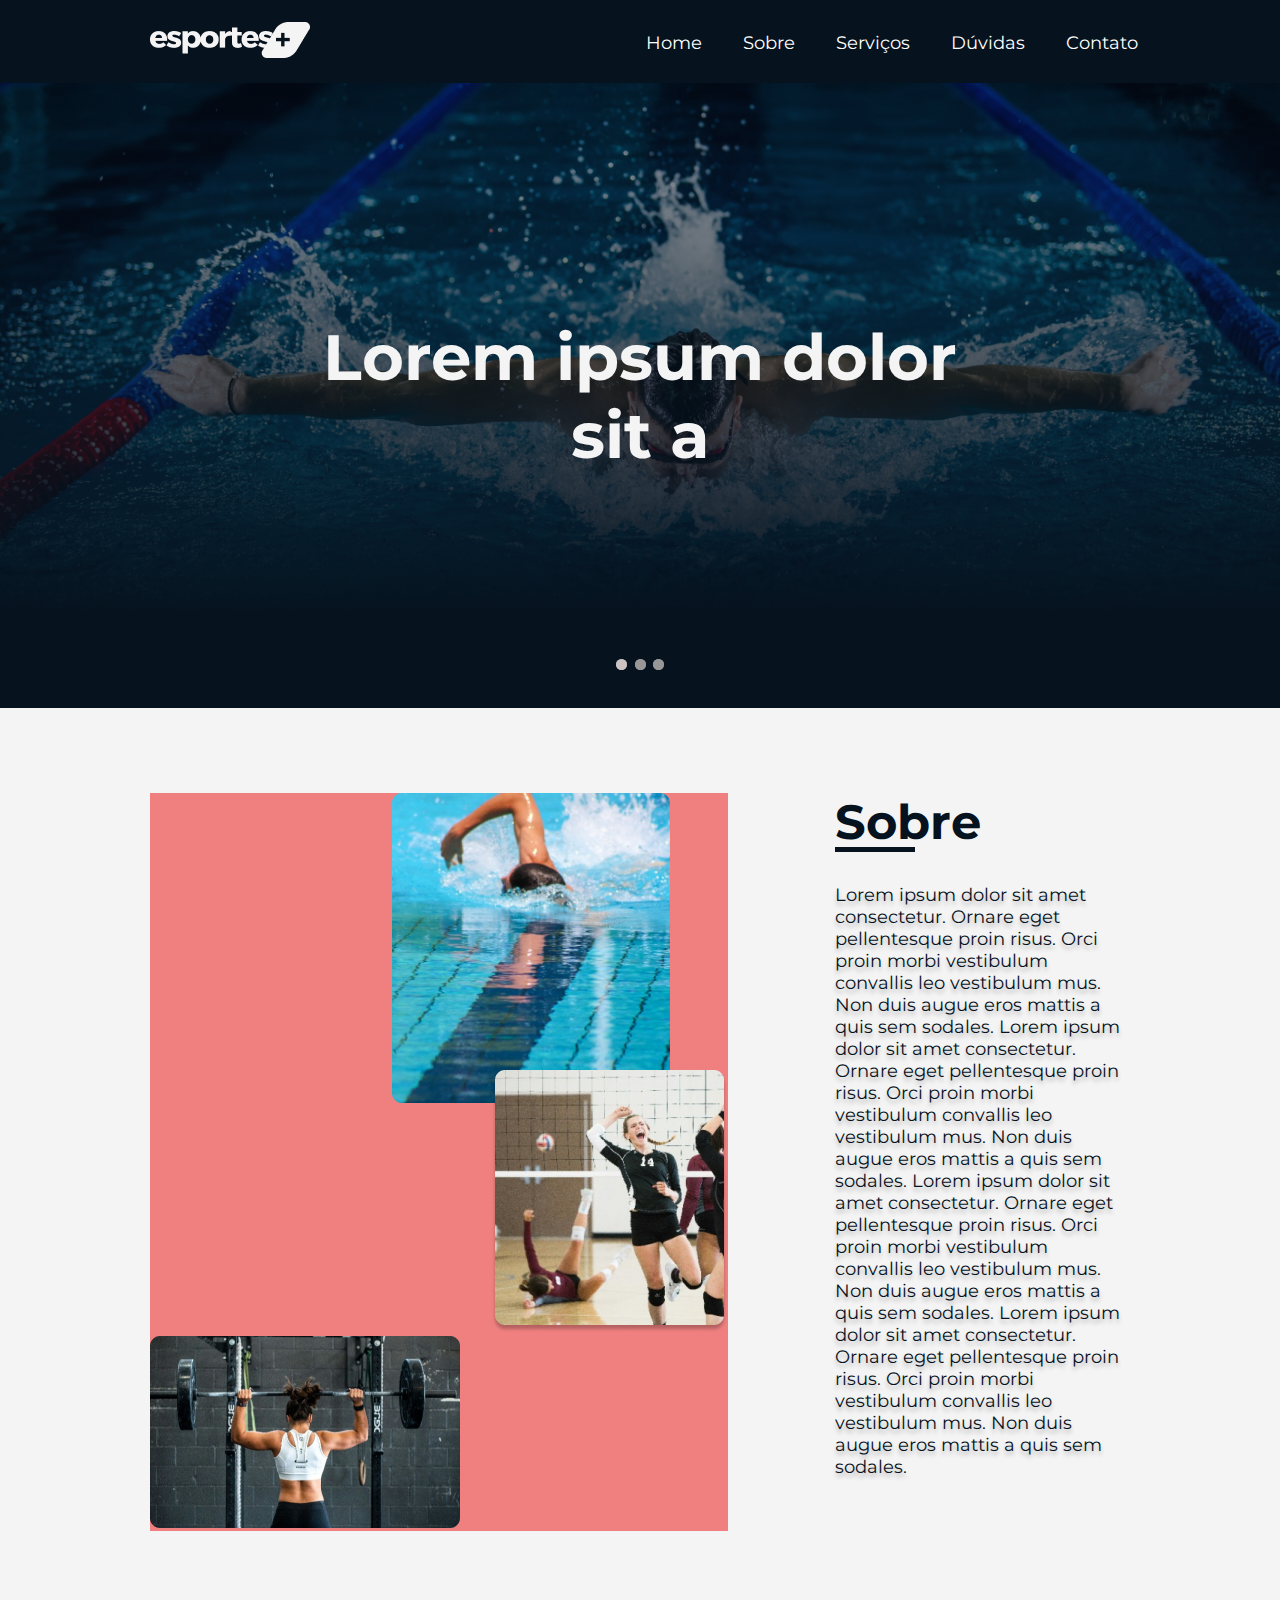
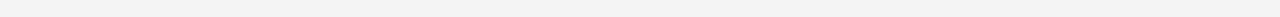
<file: desafio-trainee/index.html>
<!DOCTYPE html>
<html lang="pt-br">
<head>
    <meta charset="UTF-8">
    <meta name="viewport" content="width=device-width, initial-scale=1.0">
    <title>Esportes</title>
    <link rel="stylesheet" href="src/style/reset.css">
    <link rel="stylesheet" href="src/style/style.css">
</head>
<body>

    <header class="cabecalho">
        <!--Menu -->
        <nav class="navbar">
            <div class="navbar-logo">
                <img src="src/img/logo.png" alt="Logo Esportes">
            </div>

            <ul class="navbar-menu">
                <li><a class="navbar-link" href="#home">Home</a></li>
                <li><a class="navbar-link" href="#sobre">Sobre</a></li>
                <li><a class="navbar-link" href="#servicos">Serviços</a></li>
                <li><a class="navbar-link" href="#duvidas">Dúvidas</a></li>
                <li><a class="navbar-link" href="#contato">Contato</a></li>
            </ul>

            <!--Icon do menu mobile-->
            <div class="menu-mobile-icon" id="menu-icon">
                <button><img src="src/img/menu-hamburgue.png"></button>
            </div>
        </nav>

        <!--Menu mobile-->
        <nav class="menu-mobile" id="menu-mobile">
            <ul>
                <li><a class="navbar-link" href="#home">Home</a></li>
                <li><a class="navbar-link" href="#sobre">Sobre</a></li>
                <li><a class="navbar-link" href="#servicos">Serviços</a></li>
                <li><a class="navbar-link" href="#duvidas">Dúvidas</a></li>
                <li><a class="navbar-link" href="#contato">Contato</a></li>
            </ul>
        </nav>
        <div class="overlay-menu" id="overlay-menu"></div>
    </header>

    <section class="container-homer" id="home">

        <div class="slider">

            <div class="slide-content">

                <input type="radio" name="btn-radio" id="radio1">
                <input type="radio" name="btn-radio" id="radio2">
                <input type="radio" name="btn-radio" id="radio3">
                
                <div class="slide-box primeiro">
                    <img class="img-desktop" src="src/img/imagem1-desktop.png" alt="">
                    <img class="img-mobile" src="src/img/imagem1-mobile.png" alt="">
                </div>

                <div class="slide-box">
                    <img class="img-desktop" src="src/img/imagem1-desktop.png" alt="">
                    <img class="img-mobile" src="src/img/imagem1-mobile.png" alt="">
                </div>

                <div class="slide-box">
                    <img class="img-desktop" src="src/img/imagem1-desktop.png" alt="">
                    <img class="img-mobile" src="src/img/imagem1-mobile.png" alt="">
                </div>

                <div class="nav-auto">
                    <div class="auto-btn1"></div>
                    <div class="auto-btn2"></div>
                    <div class="auto-btn3"></div>
                </div>

                <div class="nav-manual">
                    <label for="radio1" class="manual-btn"></label>
                    <label for="radio2" class="manual-btn"></label>
                    <label for="radio3" class="manual-btn"></label>
                </div>

            </div>
        </div>

        <h1 class="titulo-homer">Lorem ipsum dolor sit a</h1>
    </section>

    <section class="container-sobre" id="sobre">

        <div class="sobre-imagens">
            <img class="img-1" src="src/img/image1.png" alt="Natação">
            <img class="img-2" src="src/img/image2.png" alt="Volei">
            <img class="img-3" src="src/img/image3.png" alt="Malhar">
        </div>

        <div class="sobre-conteudo">
            <h1 class="sobre-titulo">Sobre</h1>
            <p class="sobre-texto">
                Lorem ipsum dolor sit amet consectetur. Ornare eget pellentesque proin risus. Orci proin morbi vestibulum convallis leo vestibulum mus. Non duis augue eros mattis a quis sem sodales. Lorem ipsum dolor sit amet consectetur. Ornare eget pellentesque proin risus. Orci proin morbi vestibulum convallis leo vestibulum mus. Non duis augue eros mattis a quis sem sodales. Lorem ipsum dolor sit amet consectetur. Ornare eget pellentesque proin risus. Orci proin morbi vestibulum convallis leo vestibulum mus. Non duis augue eros mattis a quis sem sodales. Lorem ipsum dolor sit amet consectetur. Ornare eget pellentesque proin risus. Orci proin morbi vestibulum convallis leo vestibulum mus. Non duis augue eros mattis a quis sem sodales. 
            </p>
        </div>
        
    </section>

    

    <script src="src/js/script.js"></script>
</body>
</html>
</file>
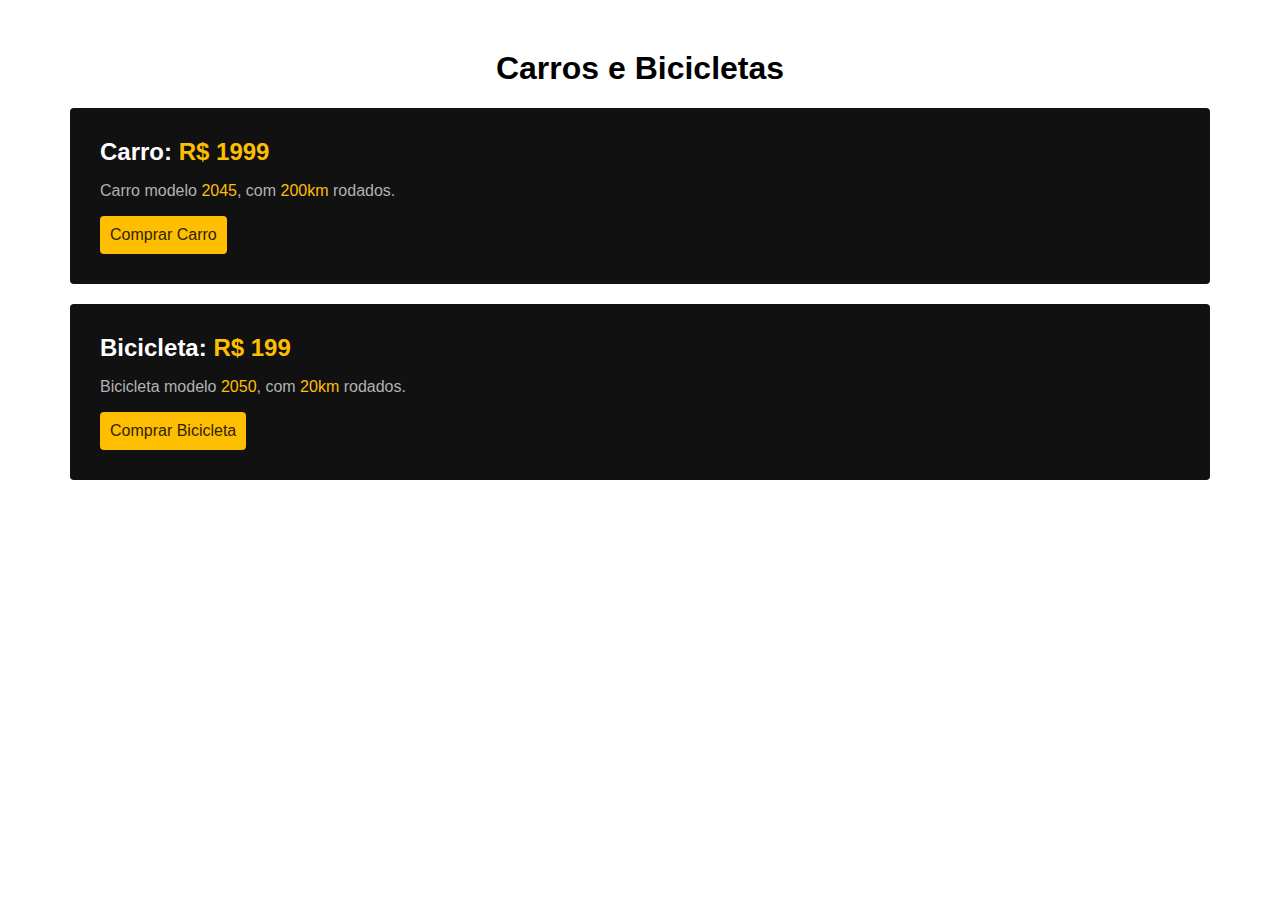
<file: Seção 2 - (Display exercício)/index.html>
<!DOCTYPE html>
<html lang="pt-br">
<head>
    <meta charset="UTF-8">
    <meta name="viewport" content="width=device-width, initial-scale=1.0">
    <title>Carros e Bicicletas</title>
    <link rel="stylesheet" href="style.css">
</head>
<body>
    <h1>Carros e Bicicletas</h1>
    <div class="secao">
        <h2>Carro: <span>R$ 1999</span></h2>
        <p>Carro modelo <span>2045</span>, com <span>200km</span> rodados.</p>
        <a href="#">Comprar Carro</a>
    </div>
    <div class="secao">
        <h2>Bicicleta: <span>R$ 199</span></h2>
        <p>Bicicleta modelo <span>2050</span>, com <span>20km</span> rodados.</p>
        <a href="#">Comprar Bicicleta</a>
    </div>
</body>
</html>
</file>
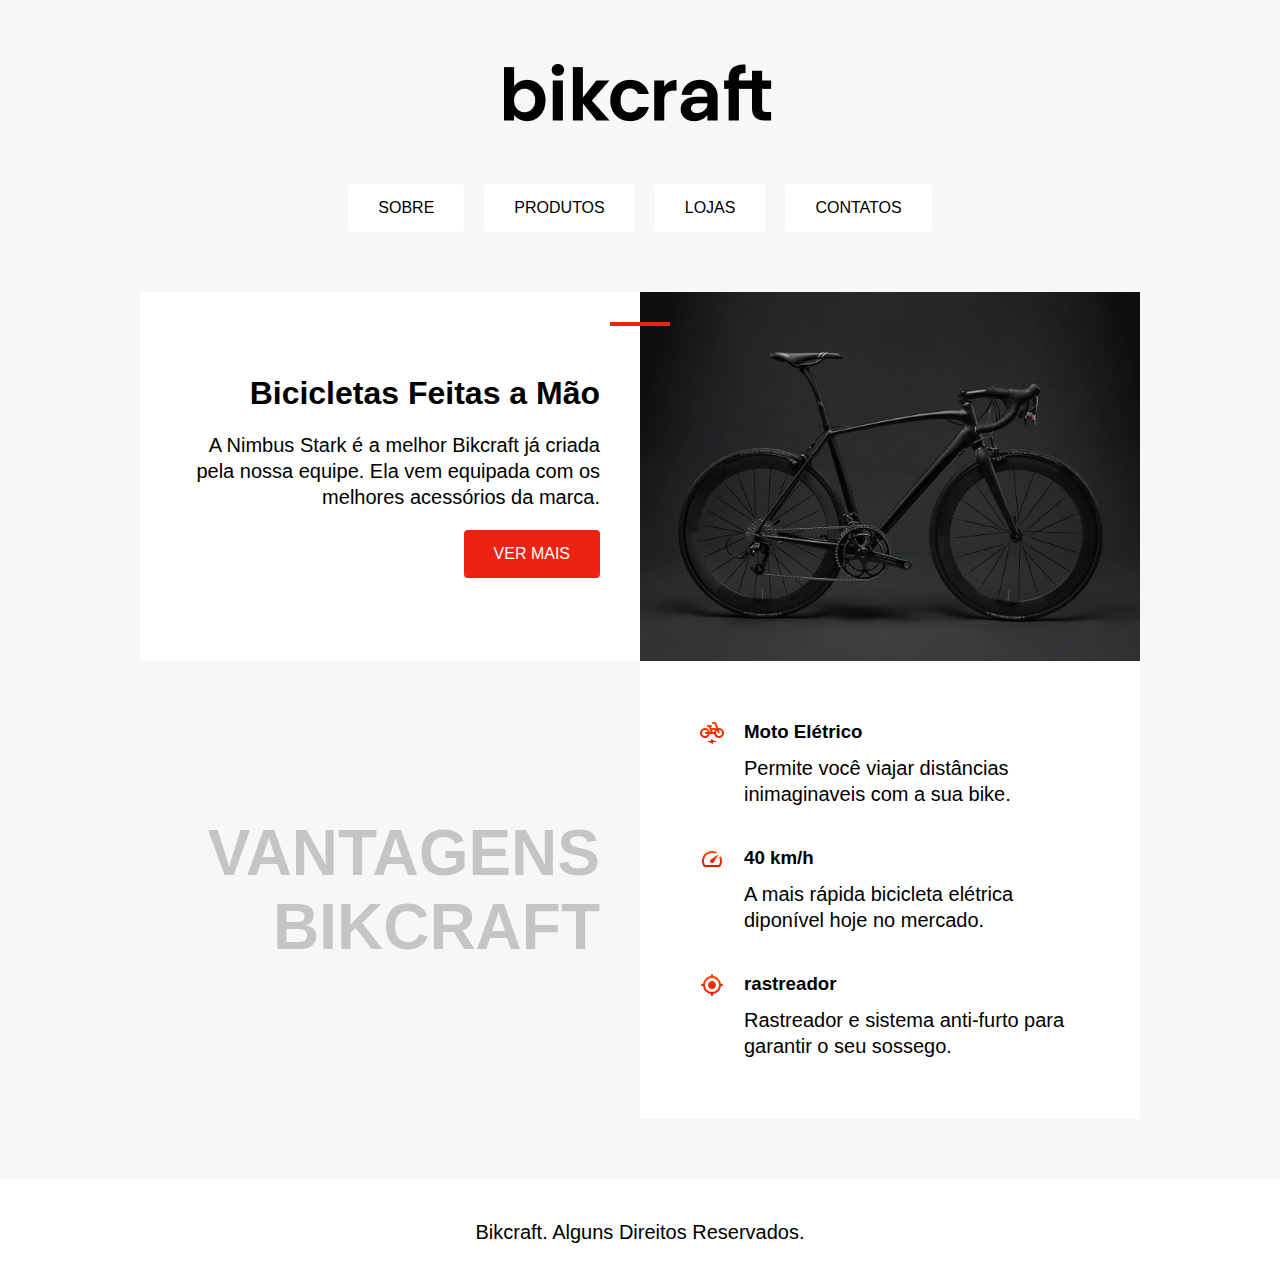
<file: Seção 3 (Posicionamento exercício 1-3)/index.html>
<!DOCTYPE html>
<html lang="pt-br">
<head>
    <meta charset="UTF-8">
    <meta name="viewport" content="width=device-width, initial-scale=1.0">
    <title>Bikcraft</title>
    <link rel="stylesheet" href="style.css">
</head>
<body>

    <img src="img/bikcraft.png" alt="Bikcraft">

    <div class="menu">
        <a href="#">Sobre</a>
        <a href="#">Produtos</a>
        <a href="#">Lojas</a>
        <a href="#">Contatos</a>
    </div>

    <div class="conteudo">
        <div class="introducao">
            <span class="detalhe"></span>
            <h1>Bicicletas Feitas a Mão</h1>
            <p>A Nimbus Stark é a melhor Bikcraft já criada pela nossa equipe. Ela vem equipada com os melhores acessórios da marca.</p>
            <a class="botao" href="#">Ver Mais</a>
        </div>

        <img class="item" src="img/bicicleta.jpg" alt="bicicleta bikcraft preta">

        <h2 class="subtitulo">Vantagens Bikcraft</h2>

        <div class="vantagens">
            <div class="vantagens-item">
                <img src="img/eletrica.svg" alt="">
                <h3>Moto Elétrico</h3>
                <p>Permite você viajar distâncias inimaginaveis com a sua bike.</p>
            </div>
            
            <div class="vantagens-item">
                <img src="img/velocidade.svg" alt="">
                <h3>40 km/h</h3>
                <p>A mais rápida bicicleta elétrica diponível hoje no mercado.</p>
            </div>

            <div class="vantagens-item">
                <img src="img/rastreador.svg" alt="">
                <h3>rastreador</h3>
                <p>Rastreador e sistema anti-furto para garantir o seu sossego.</p>
            </div>

        </div>
    </div>

    <div class="rodape">
        <p>Bikcraft. Alguns Direitos Reservados.</p>
    </div>
</body>
</html>
</file>
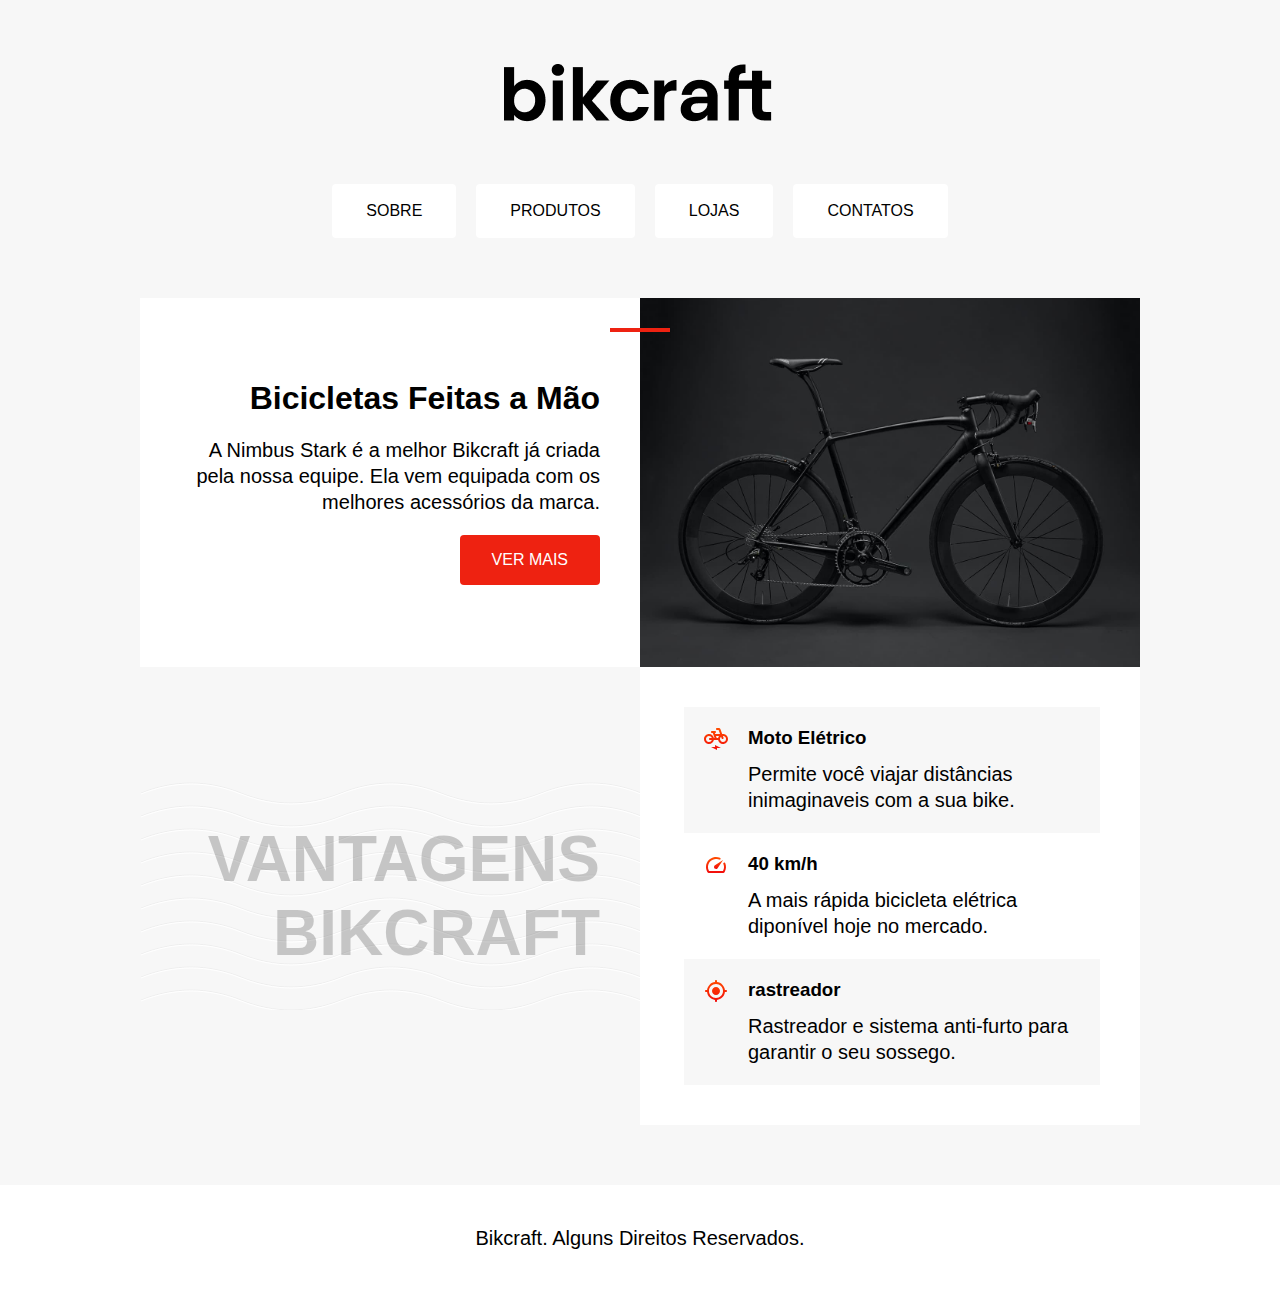
<file: seção 5 (Refatorar exercício)/index.html>
<!DOCTYPE html>
<html lang="pt-br">
<head>
    <meta charset="UTF-8">
    <meta name="viewport" content="width=device-width, initial-scale=1.0">
    <title>Bikcraft</title>
    <link rel="stylesheet" href="style.css">
</head>
<body>
    <header class="header">
        <img src="img/bikcraft.png" alt="Bikcraft">

        <nav aria-label="primária">
            <ul class="menu">
                <li><a href="#">Sobre</a></li>
                <li><a href="#">Produtos</a></li>
                <li><a href="#">Lojas</a></li>
                <li><a href="#">Contatos</a></li>
            </ul>
        </nav>
    </header>

    <main>
        <article class="conteudo">
            <div class="introducao" aria-labelledby="label-introducao">
                <!--<span class="detalhe"></span>  Foi retirado o traço vermelho para usar o css para criar o traço vermelho-->
                <h1 id="label-introducao">Bicicletas Feitas a Mão</h1>
                <p>A Nimbus Stark é a melhor Bikcraft já criada pela nossa equipe. Ela vem equipada com os melhores acessórios da marca.</p>
                <a class="botao" href="#">Ver Mais</a>
            </div>

            <img class="item" src="img/bicicleta.jpg" alt="bicicleta bikcraft preta">
        </article>

        <article class="conteudo" aria-labelledby="label-vantagens">
            <h2 class="subtitulo" id="label-vantagens">Vantagens Bikcraft</h2>

            <ul class="vantagens">
                <li class="vantagens-item">
                    <img src="img/eletrica.svg" alt="">
                    <h3>Moto Elétrico</h3>
                    <p>Permite você viajar distâncias inimaginaveis com a sua bike.</p>
                </li>
                
                <li class="vantagens-item">
                    <img src="img/velocidade.svg" alt="">
                    <h3>40 km/h</h3>
                    <p>A mais rápida bicicleta elétrica diponível hoje no mercado.</p>
                </li>

                <li class="vantagens-item">
                    <img src="img/rastreador.svg" alt="">
                    <h3>rastreador</h3>
                    <p>Rastreador e sistema anti-furto para garantir o seu sossego.</p>
                </li>
            </ul>
        </article>
    </main>

    <footer class="rodape">
        <p>Bikcraft. Alguns Direitos Reservados.</p>
    </footer>
</body>
</html>
</file>
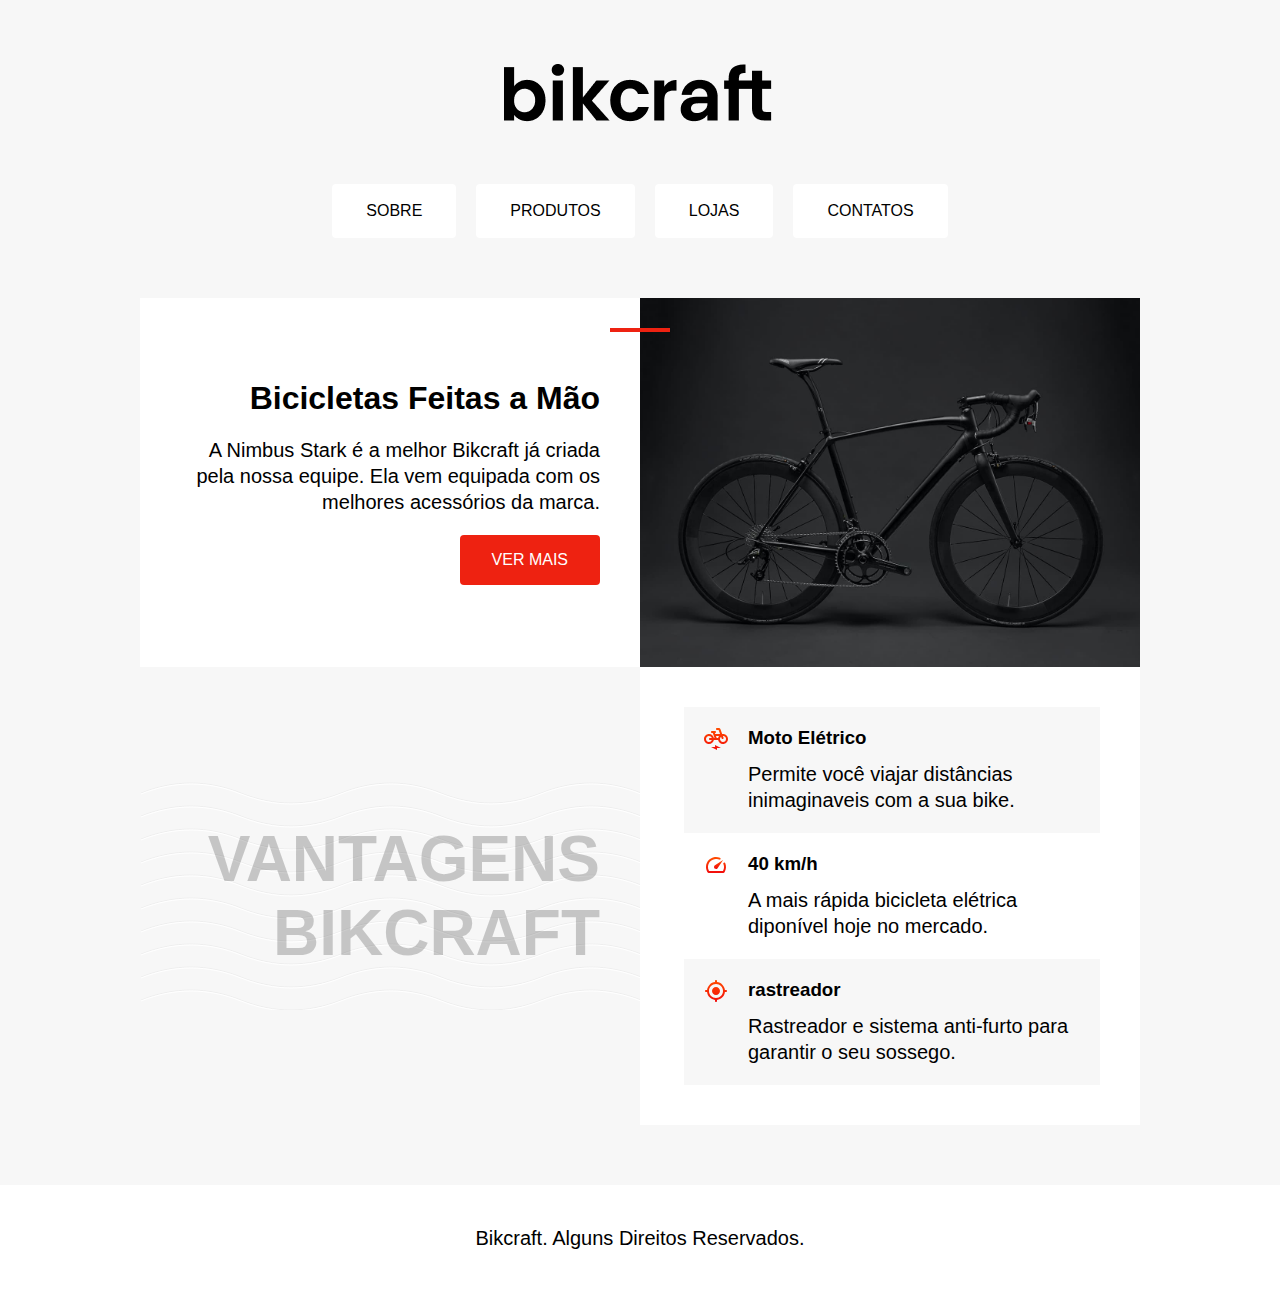
<file: Seção 6  (Responsivo exercício)/index.html>
<!DOCTYPE html>
<html lang="pt-br">
<head>
    <meta charset="UTF-8">
    <meta name="viewport" content="width=device-width, initial-scale=1.0">
    <title>Bikcraft</title>
    <link rel="stylesheet" href="style.css">
</head>
<body>
    <header class="header">
        <img src="img/bikcraft.png" alt="Bikcraft">

        <nav aria-label="primária">
            <ul class="menu">
                <li><a href="#">Sobre</a></li>
                <li><a href="#">Produtos</a></li>
                <li><a href="#">Lojas</a></li>
                <li><a href="#">Contatos</a></li>
            </ul>
        </nav>
    </header>

    <main>
        <article class="conteudo">
            <div class="introducao" aria-labelledby="label-introducao">
                <!--<span class="detalhe"></span>  Foi retirado o traço vermelho para usar o css para criar o traço vermelho-->
                <h1 id="label-introducao">Bicicletas Feitas a Mão</h1>
                <p>A Nimbus Stark é a melhor Bikcraft já criada pela nossa equipe. Ela vem equipada com os melhores acessórios da marca.</p>
                <a class="botao" href="#">Ver Mais</a>
            </div>
            <div class="introducao-cover">
                <img class="item" src="img/bicicleta.jpg" alt="bicicleta bikcraft preta">
            </div>
        </article>

        <article class="conteudo conteudo-vantagem" aria-labelledby="label-vantagens">
            <h2 class="subtitulo" id="label-vantagens">Vantagens Bikcraft</h2>

            <ul class="vantagens">
                <li class="vantagens-item">
                    <img src="img/eletrica.svg" alt="">
                    <h3>Moto Elétrico</h3>
                    <p>Permite você viajar distâncias inimaginaveis com a sua bike.</p>
                </li>
                
                <li class="vantagens-item">
                    <img src="img/velocidade.svg" alt="">
                    <h3>40 km/h</h3>
                    <p>A mais rápida bicicleta elétrica diponível hoje no mercado.</p>
                </li>

                <li class="vantagens-item">
                    <img src="img/rastreador.svg" alt="">
                    <h3>rastreador</h3>
                    <p>Rastreador e sistema anti-furto para garantir o seu sossego.</p>
                </li>
            </ul>
        </article>
    </main>

    <footer class="rodape">
        <p>Bikcraft. Alguns Direitos Reservados.</p>
    </footer>
</body>
</html>
</file>
<file: desafio-trainee/src/style/style.css>
@import url('https://fonts.googleapis.com/css2?family=Montserrat:ital,wght@0,100..900;1,100..900&display=swap');

body {
    height: 100vh;
    font-family: "Montserrat", sans-serif;
}

/*INICIO - ESTILO DO CABEÇALHO */
.navbar {
    background-color: #06121E;
    display: flex;
    justify-content: space-between;
    align-items: center;
}

.navbar-logo {
    margin: 1.38rem  0 1.38rem 9.4rem;
}

.navbar-menu {
    display: flex;
    gap: 2.56rem;
    margin: 1.88rem 8.88rem 1.75rem;
}

.navbar-link {
    color: #FFFFFF;
    text-decoration: none;
    font-weight: 400;
    font-size: 18px;
    line-height: 22px;
    font-style: normal;
}

/* ESTILO DO MENU MOBILE */
.menu-mobile-icon {
    display: none;
}

.menu-mobile {
    display: none;
}
/*FIM - ESTILO DO CABEÇALHO */

/*INICIO - ESTILO SEÇÃO HOMER */

    /*INICIO - ESTILO DO CARROSSEL */
.slider {
    margin: 0 auto;
    width: 100%;
    height: auto;
    padding: 0;
    overflow: hidden; /* Esconde as outras imagens se passarem da largura definida */
}

.slide-content {
    width: 400%;
    height: auto;
    display: flex;
}

.slide-content input, .img-mobile {
    display: none;
}

.slide-box {
    width: 25%;
    height: auto;
    position: relative;
    text-align: center;
    transition: 1s;
}

.slide-box img {
    width: 100%;
}

.nav-manual, .nav-auto {
    position: absolute;
    width: 100%;
    margin-top: 45%;
    display: flex;
    justify-content: center;
}

.nav-manual .manual-btn, .nav-auto div {
    border-radius: 50%;
    cursor: pointer;
    background-color: #979797;
    width: 0.688rem;
    height: 0.688rem;
    transition: 0.2s;
    z-index: 3;
}

.nav-manual .manual-btn:not(:last-child), .nav-auto div:not(:last-child) {
    margin-right: 0.44rem;
}

.nav-manual .manual-btn:hover {
    background-color: #CCC2C2;
}

#radio1:checked ~ .nav-auto .auto-btn1 {
    background-color: #CCC2C2;
    z-index: 4;

}

#radio2:checked ~ .nav-auto .auto-btn2 {
    background-color: #CCC2C2;
    z-index: 4;
}

#radio3:checked ~ .nav-auto .auto-btn3 {
    background-color: #CCC2C2;
    z-index: 4;
}

#radio1:checked ~ .primeiro {
    margin-left: 0%;
}

#radio2:checked ~ .primeiro {
    margin-left: -25%;
}

#radio3:checked ~ .primeiro {
    margin-left: -50%;
}
    /*FIM - ESTILO DO CARROSSEL */

.container-homer {
    display: flex;
    flex-direction: column;
    align-items: center;
    position: relative;
}

.container-homer::after {
    content: '';
    position: absolute;
    top: 0;
    left: 0;
    width: 100%;
    height: 100%;
    background: linear-gradient(180deg, rgba(6, 18, 30, 0.37) 0%, #06121E 85.64%);
    z-index: 1;
}

.titulo-homer {
    color: #F4F4F4;
    font-size: 4rem;
    font-style: normal;
    font-weight: 700;
    line-height: 4.88rem;
    text-align: center;
    position: absolute;
    top: 50%;
    left: 50%;
    transform: translate(-50%, -50%);
    z-index: 2;
}

/*FIM - ESTILO SEÇÃO HOMER */

/*INICIO - ESTILO SEÇÃO SOBRE */
.container-sobre {
    background-color: #F4F4F4;
    display: flex;
    gap: 107px;
}

.sobre-imagens {
    margin: 5.31rem 0 5.38rem 9.38rem;
    background-color: lightcoral;
}


.img-1 {
    margin-left: 15.13rem;
    margin-right: 3.13rem;
}

.img-2 {
    margin: -2.25rem 0px 0px 21.3rem;
}

.img-3 {
    
} 

.sobre-conteudo {    
    max-width: 464px;
    margin: 85px 150px 86px 0px;
}

.sobre-titulo {
    font-style: normal;
    font-weight: 700;
    font-size: 48px;
    line-height: 59px;
    color: #06121E;
    margin-bottom: 32px;
    position: relative;
}

.sobre-titulo::after {
    content: "";
    display: block;
    width: 80px;
    height: 5px;
    background-color: #06121E;
    position: absolute;
    margin-top: -5px;
}

.sobre-texto {
    font-family: 'Montserrat';
    font-style: normal;
    font-weight: 400;
    font-size: 18px;
    line-height: 22px;
    color: #06121E;
    text-shadow: 0px 4px 4px rgba(0, 0, 0, 0.25);
}


/*FIM - ESTILO SEÇÃO SOBRE */



@media (max-width: 1000px) {
    /*ESTILO MENU DESKTOP */
    .navbar {
        flex-wrap: wrap;
        justify-content: center;
    } 

    .navbar-logo {
        margin: 1rem auto;
    }

    .navbar-menu {
        flex-wrap: wrap;
        margin: 1rem 1rem;
        align-content: center;
        justify-content: center;
    }

    /*ESTILO MENU MOBILE */
    .nav-auto, .nav-manual {
        margin-top: 40%;
    }

    .titulo-homer {
        color: #F4F4F4;
        font-size: 2.25rem;
        font-style: normal;
        font-weight: 700;
        line-height: 2.75rem;
        text-align: center;
        position: absolute;
        top: 50%;
        left: 50%;
        transform: translate(-50%, -50%);
        z-index: 2;
    }

}


@media (max-width: 430px) {
    /* ESTILO DO MENU MOBILE */
    .navbar-logo {
        margin-left: 1.38rem;
    }

    .navbar-menu {
        display: none;
    }

    .menu-mobile-icon {
        display: block;
        margin-right: 1.3rem;

    }

    .menu-mobile-icon button {
        background-color: transparent;
        border: none;
        cursor: pointer;
    }

    .menu-mobile {
        display: block;
        background-color: #06121E;
        position: fixed;
        top: 80;
        right: 0;
        z-index: 999999;
        width: 0%;
        overflow: hidden;
        transition: .5s;
    }

    .menu-mobile ul {
        display: flex;
        flex-direction: column;
        gap: 3.13rem;
        text-align: center;
        margin: 3.25rem auto 46.88rem;
    }

    .menu-mobile a {
        font-style: normal;
        font-weight: 400;
        font-size: 16px;
        line-height: 20px;
        text-align: center;
        color: #FFFFFF;
    }

    .overlay-menu {
        background-color: #F4F4F4;
        opacity: 0.5;
        width: 100%;
        height: 100%;
        position: fixed;
        top: 80;
        left: 0;
        z-index: 888888;
        display: none;
    }

    /*Class .abrir-menu criado com Javascript */
    .menu-mobile.abrir-menu {
        width: 50%;
    }

    .menu-mobile.abrir-menu ~ .overlay-menu {
        display: block;
    }

    /*ESTILO CARROSSEL MOBILE */
    .img-desktop {
        display: none;
    }

    .img-mobile {
        display: block;
    }

    .nav-auto, .nav-manual {
        
        margin-top: 84%;
    }
}
</file>
<file: Seção 2 - (Display exercício)/style.css>
body {
    font-family: Arial, Helvetica, sans-serif;
    margin: 50px;
}

h1 {
    text-align: center;
}

h2 {
    margin: 0px;
}

.secao {
    padding: 30px;
    margin: 20px;
    background-color: #111;
    border-radius: 4px;
    color: #FFFFFF;
}

p {
    color: #b2b2b2;
}

span {
    color: #febe01;
}

a {
    text-decoration: none;
    background-color: #febe01;
    color: #332200;
    padding: 10px;
    border-radius: 4px;
    display: inline-block;
}
</file>
<file: Seção 3 (Posicionamento exercício 1-3)/style.css>
body {
    font-family: Arial, Helvetica, sans-serif;
    margin: 0px;
    background: #F7F7F7;
    display: grid;
    gap: 60px;
    justify-items: center;
    margin-top: 60px;
}

img {
    max-width: 100%;
    display: block;
}

a { 
    text-decoration: none;
}

p, h1, h2, h3 {
    margin: 0px;
}

p {
    font-size: 20px;
    line-height: 1.3;
}

.menu {
    display: flex;
    flex-wrap: wrap; /*Quebra o conteudo da barra de menu para outra linha a medida que a tela vai diminuindo */
    gap: 20px;
    justify-content: center;
}

.menu a {
    background: #FFFFFF;
    padding: 15px 30px;
    border-radius: 4px;
    color: #000000;
    text-transform: uppercase;
}

.conteudo {
    display: grid;
    grid-template-columns: 1fr 1fr;
    max-width: 1000px;
}

.introducao {
    background: #FFFFFF;
    padding: 40px;
    text-align: right;
    position: relative; /*Faz com que o detalhe fique referente a class introdução e não ao body  */
    display: grid; /*Faz com que a div com class introducao fique todo como um display grid */
    align-content: center; /*Alinha todo o conteudo da class introducao ao centro */
    gap: 20px; /*Separa os conteudos dentro da class introducao */
    justify-items: end; /*Faz com que os elementos fiquem alinhados ao final */
}

/*Traço vermelho, o position absolute faz com que o span sai do fluxo normal  */
.detalhe {
    width: 60px;
    height: 4px;
    background: #EE2211;
/*  display: inline-block; Não precisa mais, pois na class introducao foi definido como display grid  */
    position: absolute;
    top: 30px;
    right: -30px;
}

.botao {
    background: #EE2211;
    color: #FFFFFF;
    padding: 15px 30px;
    border-radius: 4px;
    text-transform: uppercase;
}

.subtitulo {
    font-size: 64px;
    text-transform: uppercase;
    color: rgb(0, 0, 0, 0.2);
    text-align: right;
    padding: 40px;
    align-self: center;
}

.vantagens {
    background: #FFFFFF;
    padding: 40px;
}

.vantagens-item {
    display: grid;
    grid-template-columns: auto 1fr; /*O valor auto faz com que a 1 coluna fique do tamanho da imagem e o 1fr cria a 2 coluna*/
    gap: 10px 20px; /*O primeiro valor é referente a distancia entre as linhas e o segundo valor a distancia entre as colunas */
    padding: 20px;

}

.vantagens-item p {
    grid-column: 2; /*Faz com que os textos dos paragrafos fiquem na 2 coluna  */  
}

.rodape {
    background: #FFFFFF;
    width: 100%; /*Como o body está definido com o display: grid; o elemento não se comporta mais como elemento de bloco, ou seja, não ocupa mais toda a largura da tela, com o width: 100%; o elemento passa a ocupar toda a tela disponivel */
    text-align: center;
    padding: 40px;
    box-sizing: border-box; /*Faz com que o elemento não estoure alem dos 100% definidos, pois com o padding de 40px todo o conteúdo passou a ter 100% da tela + 40 de padding de um lado + 40 padding de outro, logo tendo 100% da tela + 80 px, para que não ocorra o estouro do conteúdo foi colocado o box-sizing: border-box, assim não irá somar o valor do width com o padding, respeitando o valor do width  */
}
</file>
<file: seção 5 (Refatorar exercício)/style.css>
body {
    font-family: Arial, Helvetica, sans-serif;
    margin: 0px;
    background: #F7F7F7;
    display: grid;
    gap: 60px;
    justify-items: center;
    margin-top: 60px;
}

img {
    max-width: 100%;
    display: block;
}

a { 
    text-decoration: none;
}

ul {
    list-style: none;
    margin: 0px;
    padding: 0px;
}

p, h1, h2, h3 {
    margin: 0px;
}

p {
    font-size: 1.25rem;
    line-height: 1.3;
}

.header {
    display: grid;
    justify-items: center;
    gap: 60px;
}

.menu {
    display: flex;
    flex-wrap: wrap; /*Quebra o conteudo da barra de menu para outra linha a medida que a tela vai diminuindo */
    gap: 20px;
    justify-content: center;
}

.menu a {
    display: block;
    background: #FFFFFF;
    padding: 1rem 2rem;
    border-radius: 4px;
    color: #000000;
    text-transform: uppercase;
    border: 2px solid #FFFFFF; /*Essa borda é colocada aqui para que quando o mouse passe por cima na parte do hover não tenha um aumento de conteúdo e o conteúdo fique mexendo ao passar o mouse por cima  */
}

.menu a:hover {
    border: 2px solid #e21;
}

.conteudo {
    display: grid;
    grid-template-columns: 1fr 1fr;
    max-width: 1000px;
}

.introducao {
    background: #FFFFFF;
    padding: 40px;
    text-align: right;
    position: relative; /*Faz com que o detalhe fique referente a class introdução e não ao body  */
    display: grid; /*Faz com que a div com class introducao fique todo como um display grid */
    align-content: center; /*Alinha todo o conteudo da class introducao ao centro */
    gap: 20px; /*Separa os conteudos dentro da class introducao */
    justify-items: end; /*Faz com que os elementos fiquem alinhados ao final */
}


/* Foi retirado para usar um pseudo elemento para criar o Traço vermelho, o position absolute faz com que o span sai do fluxo normal  
.detalhe {
    width: 60px;
    height: 4px;
    background: #EE2211;
/*  display: inline-block; Não precisa mais, pois na class introducao foi definido como display grid  
    position: absolute;
    top: 30px;
    right: -30px;
}  */

.introducao h1 {
    font-size: 2rem;
}

/*Usado para criar o traço vermelho entre o primeiro quadrado e a imagem  */
.introducao::before {
    content: "";
    width: 60px;
    height: 4px;
    background: #EE2211;
    display: inline-block;
    position: absolute;
    top: 30px;
    right: -30px;
}

.botao {
    background: #EE2211;
    color: #FFFFFF;
    padding: 1rem 2rem;
    border-radius: 4px;
    text-transform: uppercase;
}

.botao:hover{
    background: #900;
}

.subtitulo {
    font-size: 4rem;
    text-transform: uppercase;
    color: rgb(0, 0, 0, 0.2);
    text-align: right;
    padding: 40px;
    align-self: center;
    background-image: url(img/onda.svg);
}

.vantagens {
    background: #FFFFFF;
    padding: 40px;
}

.vantagens-item {
    display: grid;
    grid-template-columns: auto 1fr; /*O valor auto faz com que a 1 coluna fique do tamanho da imagem e o 1fr cria a 2 coluna*/
    gap: 10px 20px; /*O primeiro valor é referente a distancia entre as linhas e o segundo valor a distancia entre as colunas */
    padding: 20px;
    border-left: 4px solid #fff; /*Essa borda é colocada aqui para que quando o mouse passe por cima na parte do hover não tenha um aumento de conteúdo e o conteúdo fique mexendo ao passar o mouse por cima  */
}

.vantagens-item:nth-child(odd) {
    background: #F7F7F7;
}

.vantagens-item:hover {
    border-left: 4px solid #e21;
}

.vantagens-item p {
    grid-column: 2; /*Faz com que os textos dos paragrafos fiquem na 2 coluna  */  
}

.rodape {
    background: #FFFFFF;
    width: 100%; /*Como o body está definido com o display: grid; o elemento não se comporta mais como elemento de bloco, ou seja, não ocupa mais toda a largura da tela, com o width: 100%; o elemento passa a ocupar toda a tela disponivel */
    text-align: center;
    padding: 40px;
    box-sizing: border-box; /*Faz com que o elemento não estoure alem dos 100% definidos, pois com o padding de 40px todo o conteúdo passou a ter 100% da tela + 40 de padding de um lado + 40 padding de outro, logo tendo 100% da tela + 80 px, para que não ocorra o estouro do conteúdo foi colocado o box-sizing: border-box, assim não irá somar o valor do width com o padding, respeitando o valor do width  */
}
</file>
<file: Seção 6  (Responsivo exercício)/style.css>
body {
    font-family: Arial, Helvetica, sans-serif;
    margin: 0px;
    background: #F7F7F7;
    display: grid;
    gap: 60px;
    justify-items: center;
    margin-top: 60px;
}

img {
    max-width: 100%;
    display: block;
}

a { 
    text-decoration: none;
}

ul {
    list-style: none;
    margin: 0px;
    padding: 0px;
}

p, h1, h2, h3 {
    margin: 0px;
}

p {
    font-size: 1.25rem;
    line-height: 1.3;
}

.header {
    display: grid;
    justify-items: center;
    gap: 60px;
}

.menu {
    display: flex;
    flex-wrap: wrap; /*Quebra o conteudo da barra de menu para outra linha a medida que a tela vai diminuindo */
    gap: 20px;
    justify-content: center;
}

.menu a {
    display: block;
    background: #FFFFFF;
    padding: 1rem 2rem;
    border-radius: 4px;
    color: #000000;
    text-transform: uppercase;
    border: 2px solid #FFFFFF; /*Essa borda é colocada aqui para que quando o mouse passe por cima na parte do hover não tenha um aumento de conteúdo e o conteúdo fique mexendo ao passar o mouse por cima  */
}

.menu a:hover {
    border: 2px solid #e21;
}

.conteudo {
    display: grid;
    grid-template-columns: 1fr 1fr;
    max-width: 1000px;
}

.introducao {
    background: #FFFFFF;
    padding: 40px;
    text-align: right;
    position: relative; /*Faz com que o detalhe fique referente a class introdução e não ao body  */
    display: grid; /*Faz com que a div com class introducao fique todo como um display grid */
    align-content: center; /*Alinha todo o conteudo da class introducao ao centro */
    gap: 20px; /*Separa os conteudos dentro da class introducao */
    justify-items: end; /*Faz com que os elementos fiquem alinhados ao final */
}


/* Foi retirado para usar um pseudo elemento para criar o Traço vermelho, o position absolute faz com que o span sai do fluxo normal  
.detalhe {
    width: 60px;
    height: 4px;
    background: #EE2211;
/*  display: inline-block; Não precisa mais, pois na class introducao foi definido como display grid  
    position: absolute;
    top: 30px;
    right: -30px;
}  */

.introducao h1 {
    font-size: 2rem;
}

/*Usado para criar o traço vermelho entre o primeiro quadrado e a imagem  */
.introducao::before {
    content: "";
    width: 60px;
    height: 4px;
    background: #EE2211;
    display: inline-block;
    position: absolute;
    top: 30px;
    right: -30px;
}

.introducao-cover img {
    object-fit: cover;
    height: 100%;
    
}

.botao {
    background: #EE2211;
    color: #FFFFFF;
    padding: 1rem 2rem;
    border-radius: 4px;
    text-transform: uppercase;
}

.botao:hover{
    background: #900;
}

.subtitulo {
    font-size: 4rem;
    text-transform: uppercase;
    color: rgb(0, 0, 0, 0.2);
    text-align: right;
    padding: 40px;
    align-self: center;
    background-image: url(img/onda.svg);
}

.vantagens {
    background: #FFFFFF;
    padding: 40px;
}

.vantagens-item {
    display: grid;
    grid-template-columns: auto 1fr; /*O valor auto faz com que a 1 coluna fique do tamanho da imagem e o 1fr cria a 2 coluna*/
    gap: 10px 20px; /*O primeiro valor é referente a distancia entre as linhas e o segundo valor a distancia entre as colunas */
    padding: 20px;
    border-left: 4px solid #fff; /*Essa borda é colocada aqui para que quando o mouse passe por cima na parte do hover não tenha um aumento de conteúdo e o conteúdo fique mexendo ao passar o mouse por cima  */
}

.vantagens-item:nth-child(odd) {
    background: #F7F7F7;
}

.vantagens-item:hover {
    border-left: 4px solid #e21;
}

.vantagens-item p {
    grid-column: 2; /*Faz com que os textos dos paragrafos fiquem na 2 coluna  */  
}

.rodape {
    background: #FFFFFF;
    width: 100%; /*Como o body está definido com o display: grid; o elemento não se comporta mais como elemento de bloco, ou seja, não ocupa mais toda a largura da tela, com o width: 100%; o elemento passa a ocupar toda a tela disponivel */
    text-align: center;
    padding: 40px;
    box-sizing: border-box; /*Faz com que o elemento não estoure alem dos 100% definidos, pois com o padding de 40px todo o conteúdo passou a ter 100% da tela + 40 de padding de um lado + 40 padding de outro, logo tendo 100% da tela + 80 px, para que não ocorra o estouro do conteúdo foi colocado o box-sizing: border-box, assim não irá somar o valor do width com o padding, respeitando o valor do width  */
}

@media (max-width: 1000px) {
    .conteudo-vantagem {
        grid-template-columns: 1fr;
    }

    .subtitulo {
        text-align: center;
    }
}

@media (max-width: 600px) {

    body {
        gap: 30px;
        margin-top: 20px;
    }

    .header {
        gap: 30px;
    }

    .conteudo {
        grid-template-columns: 1fr;
    }

    .introducao {
        text-align: left;
        justify-items: start;
    }

    .introducao::before {
        display: none;
    }

    .subtitulo {
        font-size: 3rem;
    }
}
</file>
